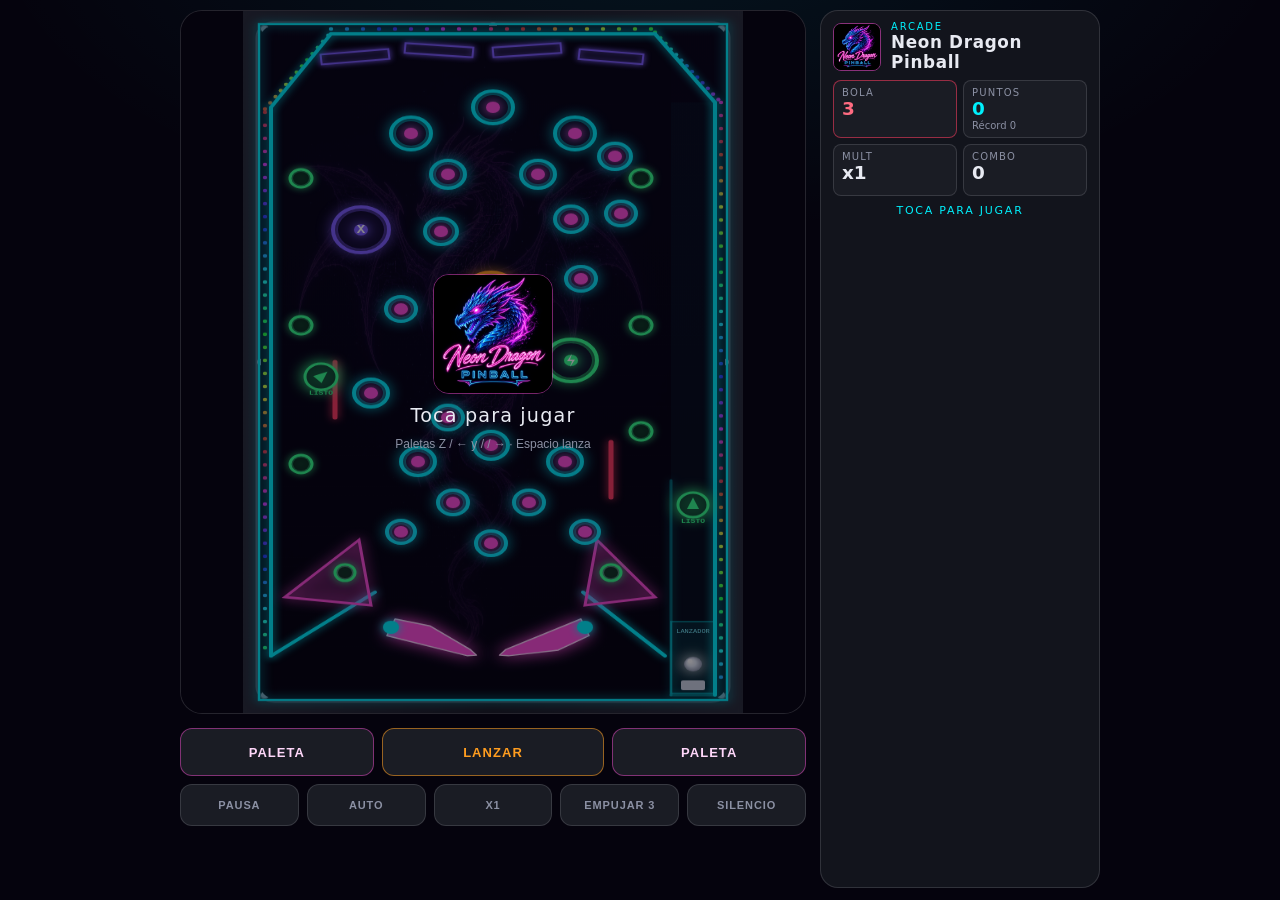
<file: index.html>
<!doctype html>
<html lang="es">
  <head>
    <meta charset="UTF-8" />
    <meta
      name="viewport"
      content="width=device-width, initial-scale=1, viewport-fit=cover"
    />
    <title>Neon Dragon Pinball 🐲</title>
    <link rel="stylesheet" href="style.css" />
  </head>
  <body>
    <main class="app-shell">
      <div class="cabinet">
        <header class="hud">
          <div class="hud-brand">
            <img src="logo-dragon.jpg" alt="" class="hud-logo" />
            <div>
              <p class="hud-kicker">Arcade</p>
              <h1>Neon Dragon Pinball</h1>
            </div>
          </div>
          <div class="hud-stats">
            <div class="stat ball">
              <span>Bola</span>
              <strong id="stat-balls">3</strong>
            </div>
            <div class="stat score">
              <span>Puntos</span>
              <strong id="stat-score">0</strong>
              <em id="stat-record">Récord 0</em>
            </div>
            <div class="stat">
              <span>Mult</span>
              <strong id="stat-mult">x1</strong>
            </div>
            <div class="stat">
              <span>Combo</span>
              <strong id="stat-combo">0</strong>
            </div>
          </div>
          <p class="hud-status" id="hud-status">TOCA PARA JUGAR</p>
        </header>

        <div class="table-wrap">
          <canvas
            id="table"
            class="table"
            width="500"
            height="860"
            aria-label="Mesa de pinball Neon Dragon"
          ></canvas>
          <button type="button" id="start-gate" class="start-gate">
            <img src="logo-dragon.jpg" alt="" />
            <span>Toca para jugar</span>
            <small>Paletas Z / ← y / / → · Espacio lanza</small>
          </button>
        </div>

        <div class="controls">
          <div class="row main-row">
            <button
              type="button"
              id="btn-left"
              class="btn flip left"
              aria-label="Paleta izquierda"
            >
              Paleta
            </button>
            <button
              type="button"
              id="btn-launch"
              class="btn launch"
              aria-label="Lanzar bola"
            >
              Lanzar
            </button>
            <button
              type="button"
              id="btn-right"
              class="btn flip right"
              aria-label="Paleta derecha"
            >
              Paleta
            </button>
          </div>
          <div class="row sub-row">
            <button type="button" id="btn-pause" class="btn ghost">
              Pausa
            </button>
            <button type="button" id="btn-auto" class="btn ghost">Auto</button>
            <button type="button" id="btn-speed" class="btn ghost">x1</button>
            <button type="button" id="btn-nudge" class="btn ghost">
              Empujar 3
            </button>
            <button type="button" id="btn-mute" class="btn ghost">
              Silencio
            </button>
          </div>
        </div>
      </div>
    </main>

    <script src="script.js"></script>
  </body>
</html>
</file>
<file: style.css>
:root {
  --color-bg: #05030d;
  --color-surface: #12141c;
  --color-raised: #1a1c24;
  --color-fg: #e8eaf2;
  --color-muted: #8b90a3;
  --color-cyan: #00f0fc;
  --color-magenta: #ff4fd8;
  --color-amber: #ff9d1f;
  --color-line: rgba(232, 234, 242, 0.14);
  --font-display: "Trebuchet MS", "Segoe UI", system-ui, sans-serif;
  --font-body: "Segoe UI", system-ui, sans-serif;
  --radius-sm: 8px;
  --radius-md: 12px;
  --radius-lg: 18px;
}

* {
  box-sizing: border-box;
}

button:not(:disabled),
[role="button"]:not(:disabled) {
  cursor: pointer;
}

html,
body {
  min-height: 100%;
  background: var(--color-bg);
  color: var(--color-fg);
}

body {
  margin: 0;
  font-family: var(--font-body);
}

.app-shell {
  min-height: 100dvh;
  display: flex;
  justify-content: center;
  background:
    radial-gradient(1200px 600px at 50% -10%, rgba(0, 240, 252, 0.08), transparent 55%),
    var(--color-bg);
  padding: max(10px, env(safe-area-inset-top)) 12px max(12px, env(safe-area-inset-bottom));
}

.cabinet {
  width: min(560px, 100%);
  display: flex;
  flex-direction: column;
  gap: 10px;
}

.hud {
  display: grid;
  gap: 8px;
  padding: 10px 12px 8px;
  background: var(--color-surface);
  border: 1px solid var(--color-line);
  border-radius: var(--radius-lg);
}

.hud-brand {
  display: flex;
  align-items: center;
  gap: 10px;
}

.hud-logo {
  width: 48px;
  height: 48px;
  object-fit: cover;
  border-radius: var(--radius-sm);
  border: 1px solid rgba(255, 79, 216, 0.5);
}

.hud-kicker {
  margin: 0;
  font-size: 10px;
  letter-spacing: 0.18em;
  text-transform: uppercase;
  color: var(--color-cyan);
}

.hud h1 {
  margin: 0;
  font-family: var(--font-display);
  font-size: 1.05rem;
  letter-spacing: 0.04em;
  color: var(--color-fg);
}

.hud-stats {
  display: grid;
  grid-template-columns: 64px 1fr 56px 56px;
  gap: 6px;
}

.stat {
  background: var(--color-raised);
  border: 1px solid var(--color-line);
  border-radius: var(--radius-sm);
  padding: 6px 8px;
  display: flex;
  flex-direction: column;
  min-height: 52px;
}

.stat span {
  font-size: 10px;
  letter-spacing: 0.12em;
  text-transform: uppercase;
  color: var(--color-muted);
}

.stat strong {
  font-variant-numeric: tabular-nums;
  font-size: 1.15rem;
  line-height: 1.2;
}

.stat.ball {
  border-color: rgba(255, 59, 95, 0.55);
}

.stat.ball strong {
  color: #ff6b81;
}

.stat.score strong {
  color: var(--color-cyan);
}

.stat.score em {
  font-style: normal;
  font-size: 10px;
  color: var(--color-muted);
}

.hud-status {
  margin: 0;
  text-align: center;
  font-size: 11px;
  letter-spacing: 0.16em;
  text-transform: uppercase;
  color: var(--color-cyan);
  min-height: 16px;
}

.table-wrap {
  position: relative;
  display: flex;
  justify-content: center;
  background: #05030d;
  border-radius: 22px;
  border: 1px solid var(--color-line);
  overflow: hidden;
}

.table {
  display: block;
  width: min(100%, 500px);
  height: auto;
  max-height: min(68dvh, 760px);
  touch-action: none;
  user-select: none;
}

.start-gate {
  position: absolute;
  inset: 0;
  display: flex;
  flex-direction: column;
  align-items: center;
  justify-content: center;
  gap: 10px;
  background: rgba(5, 3, 13, 0.48);
  color: var(--color-fg);
  border: 0;
}

.start-gate.hidden {
  display: none;
}

.start-gate img {
  width: 120px;
  height: 120px;
  object-fit: cover;
  border-radius: 16px;
  border: 1px solid rgba(255, 79, 216, 0.45);
}

.start-gate span {
  font-family: var(--font-display);
  font-size: 1.2rem;
  letter-spacing: 0.06em;
}

.start-gate small {
  color: var(--color-muted);
  font-size: 12px;
}

.controls {
  display: flex;
  flex-direction: column;
  gap: 8px;
}

.row {
  display: grid;
  gap: 8px;
}

.main-row {
  grid-template-columns: 1fr 1.15fr 1fr;
}

.sub-row {
  grid-template-columns: repeat(5, 1fr);
}

.btn {
  appearance: none;
  border: 1px solid var(--color-line);
  background: var(--color-raised);
  color: var(--color-fg);
  min-height: 48px;
  border-radius: var(--radius-md);
  font-size: 13px;
  font-weight: 600;
  letter-spacing: 0.08em;
  text-transform: uppercase;
  touch-action: none;
  user-select: none;
}

.btn.flip {
  border-color: rgba(255, 79, 216, 0.45);
  color: #ffd7fa;
}

.btn.launch {
  position: relative;
  overflow: hidden;
  border-color: rgba(255, 157, 31, 0.55);
  color: var(--color-amber);
}

.btn.launch::before {
  content: "";
  position: absolute;
  inset: 0 auto 0 0;
  width: var(--charge, 0%);
  background: rgba(255, 157, 31, 0.22);
}

.btn.launch.charging {
  color: #fff;
}

.btn.ghost {
  min-height: 42px;
  font-size: 11px;
  color: var(--color-muted);
}

.btn.ghost.on {
  border-color: rgba(255, 79, 216, 0.5);
  color: var(--color-magenta);
}

.btn:disabled {
  opacity: 0.4;
}

.btn:active {
  transform: scale(0.98);
}

@media (min-width: 900px) {
  .cabinet {
    width: min(920px, 100%);
    display: grid;
    grid-template-columns: minmax(0, 1fr) 280px;
    grid-template-rows: auto 1fr;
    gap: 14px;
  }

  .hud {
    grid-column: 2;
    grid-row: 1 / span 2;
    align-content: start;
  }

  .hud-stats {
    grid-template-columns: 1fr 1fr;
  }

  .table-wrap {
    grid-column: 1;
    grid-row: 1;
  }

  .table {
    max-height: min(78dvh, 860px);
  }

  .controls {
    grid-column: 1;
    grid-row: 2;
  }
}

@media (prefers-reduced-motion: reduce) {
  .btn:active {
    transform: none;
  }
}
</file>
